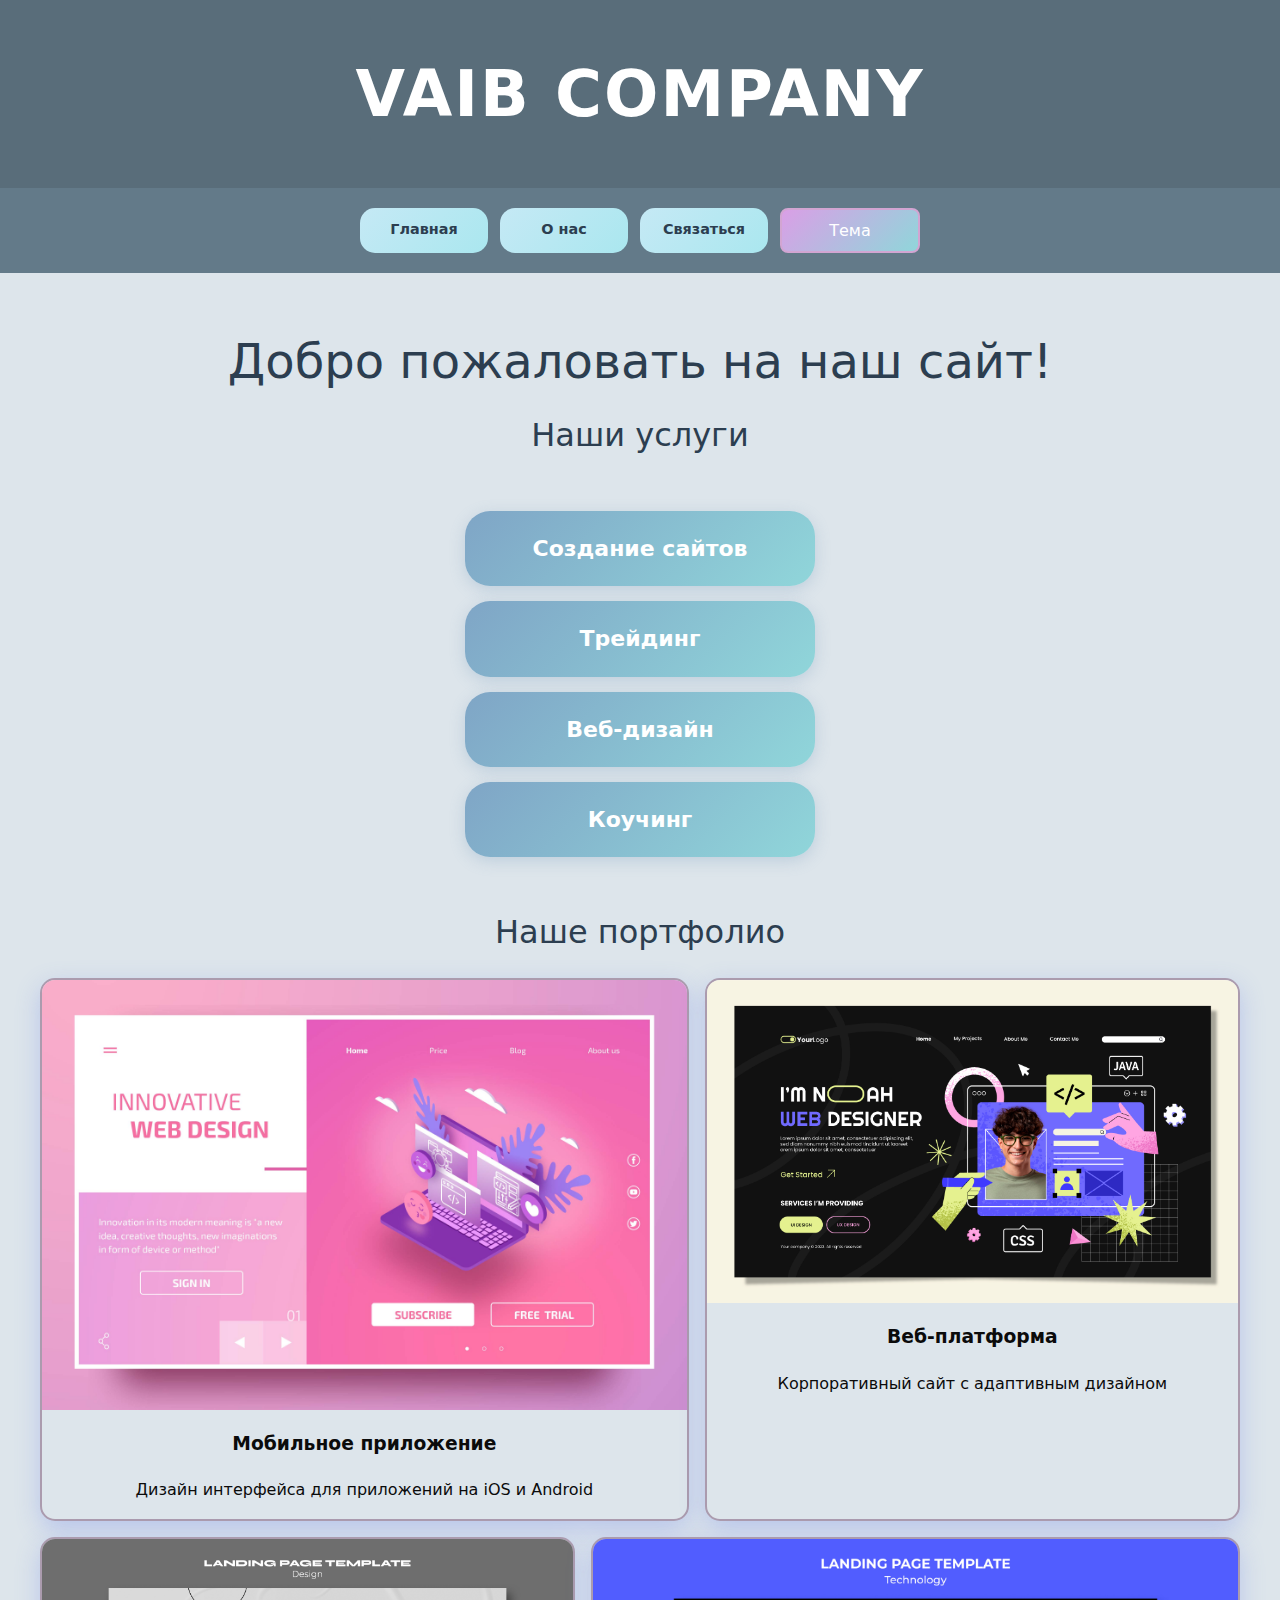
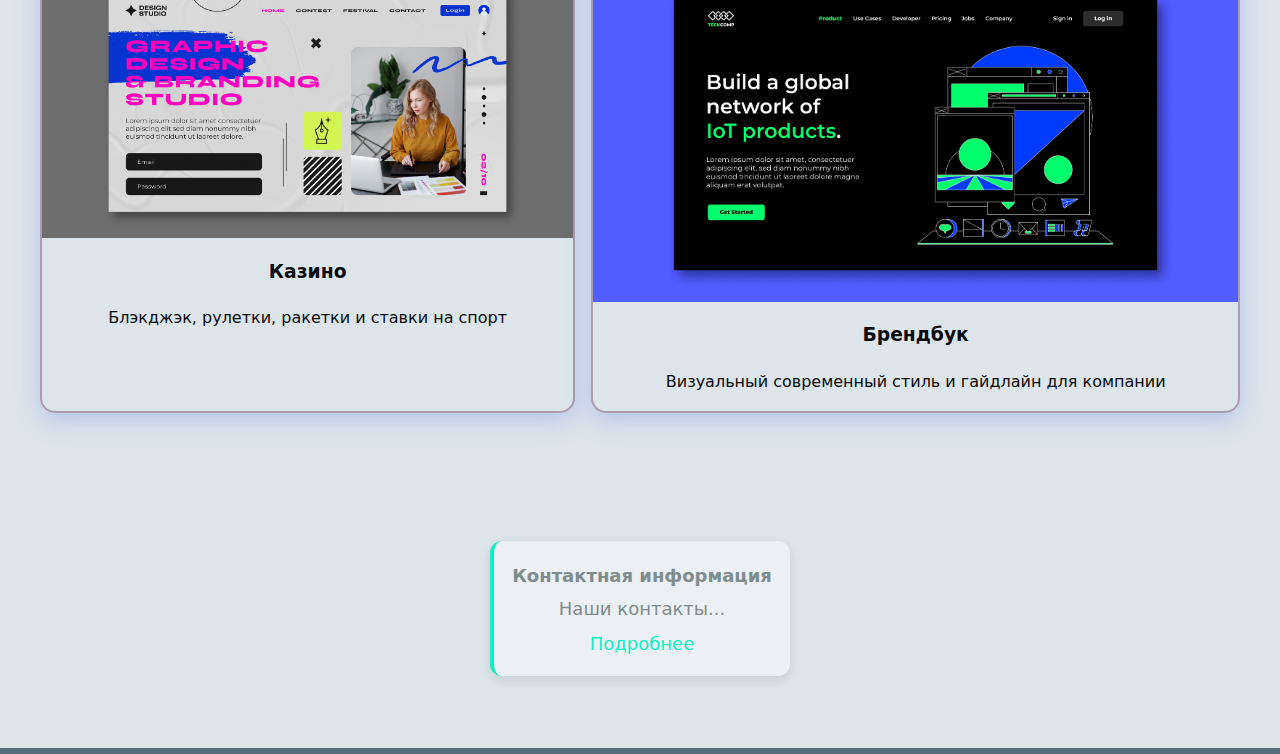
<file: index.html>
<!DOCTYPE html>
<html lang="ru">
<head>
<link rel="stylesheet" href="styles.css">
<link rel="stylesheet" href="media.css">
 <meta charset="UTF-8">
<meta name="viewport" content="width=device-width, initial-scale=1, viewport-fit=cover">
 <title>Главная - Название вашего сайта</title>
 <meta name="description" content="Краткое описание главной страницы вашего сайта">
 <link rel="icon" href="assets/favicon.ico" type="image/x-icon">
</head>
<body>
    <div class = "page-container">

        <a class="skip-link" href="#main">Перейти к основному содержимому</a>

        <header class="site-header">
            <h1>VAIB COMPANY</h1>
        </header>

        <nav class="site-nav" aria-label="Основная навигация">
            <ul class="site-nav__list">
                <li class="site-nav__item"><a class="site-nav__link" href="index.html">Главная</a></li>
                <li class="site-nav__item"><a class="site-nav__link" href="about.html">О нас</a></li>
                <li class="site-nav__item"><a class="site-nav__link site-nav__link--cta" href="#contacts">Связаться</a></li>
            </ul>
            <button aria-pressed="false" class="theme-toggle" type="button">Тема</button>
        </nav>
        
        <script>
            const KEY = 'theme', btn = document.querySelector('.theme-toggle');
            const prefersDark = matchMedia('(prefers-color-scheme: dark)').matches;
            if (localStorage.getItem(KEY) === 'dark' || (!localStorage.getItem(KEY) &&
                prefersDark)) {
                document.body.classList.add('theme-dark');
                btn?.setAttribute('aria-pressed', 'true');
            }
            btn?.addEventListener('click', () => {
                const isDark = document.body.classList.toggle('theme-dark');
                btn.setAttribute('aria-pressed', String(isDark));
                localStorage.setItem(KEY, isDark ? 'dark' : 'light');
            });
        </script>

        <main id = "content" class = "content">
            <article class = "profile-header">
                <h1 class = "profile-title">Добро пожаловать на наш сайт!</h1>
                <section id="services">
                    <h2 class = "profile-services">Наши услуги</h2>
                    <div class = "profile-grid">
                        <div class="skill-tag">Создание сайтов</div>
                        <div class="skill-tag">Трейдинг</div>
                        <div class="skill-tag">Веб-дизайн</div>
                        <div class="skill-tag">Коучинг</div>
                    </div>
                </section>
                <section id="portfolio">
                    <h2 class = "profile-works">Наше портфолио</h2>
                </section>
            </article>
            <div class="profile-photo-grid">
                <figure class="project-card project-card--span-2">
                    <img class="profile-photo"
                        alt="Проект: макет мобильного приложения"
                        loading="lazy"
                        sizes="(max-width: 700px) 92vw, (max-width: 1200px) 640px, 960px"
                        src="./example2.jpg"
                        srcset="./example3.jpg 640w, ./example4.jpg 960w, ./example1.jpg 1280w"
                        >

                    <div class="project-info">
                        <div class="text-wrap">
                            <h3>Мобильное приложение</h3>
                            <p>Дизайн интерфейса для приложений на iOS и Android</p>
                        </div>
                    </div>
                </figure>

                <figure class="project-card">
                    <img class="profile-photo"
                        alt="Проект: макет мобильного приложения"
                        loading="lazy"
                        sizes="(max-width: 700px) 92vw, (max-width: 1200px) 640px, 960px"
                        src="./example4.jpg"
                        srcset="./example4.jpg 640w, ./example1.jpg 960w, ./example2.jpg 1280w"
                        >

                    <div class="project-info">
                        <div class="text-wrap">
                            <h3>Веб-платформа</h3>
                            <p>Корпоративный сайт с адаптивным дизайном</p>
                        </div>

                    </div>
                </figure>

                <figure class="project-card">
                    <img class="profile-photo"
                        alt="Проект: макет мобильного приложения"
                        loading="lazy"
                        sizes="(max-width: 700px) 92vw, (max-width: 1200px) 640px, 960px"
                        src="./example2.jpg"
                        srcset="./example1.jpg 640w, ./example2.jpg 960w, ./example3.jpg 1280w"
                        >

                    <div class="project-info">
                        <div class="text-wrap">
                            <h3>Казино</h3>
                            <p>Блэкджэк, рулетки, ракетки и ставки на спорт</p>
                        </div>
                    </div>
                </figure>

                <figure class="project-card project-card--span-2">
                    <img class="profile-photo"
                        alt="Проект: макет мобильного приложения"
                        loading="lazy"
                        sizes="(max-width: 700px) 92vw, (max-width: 1200px) 640px, 960px"
                        src="./example2.jpg"
                        srcset="./example2.jpg 640w, ./example3.jpg 960w, ./example4.jpg 1280w"
                        >

                    <div class="project-info">
                        <div class="text-wrap">
                            <h3>Брендбук</h3>
                            <p>Визуальный современный стиль и гайдлайн для компании</p>
                        </div>
                    </div>
                </figure>
            </div>
            <nav class = "contacts-header" id="contacts">
                <h2 class = "contacts-info">Контактная информация</h2>
                <p class = "contacts-ours">Наши контакты...</p>
                <a class = "contacts-more" href="contacts.html" style = "text-decoration: none;">Подробнее</a>
            </nav>
        </main>

        <footer class = "basemnt-header">
            <p class = "basemnt-article">&copy; 2025 VAIB COMPANY. Все права защищены.</p>
            <p class = "basemnt-phone">Телефон: +7 (123) 456-78-90</p>
        </footer>

    </div>
</body>
</html>
</file>
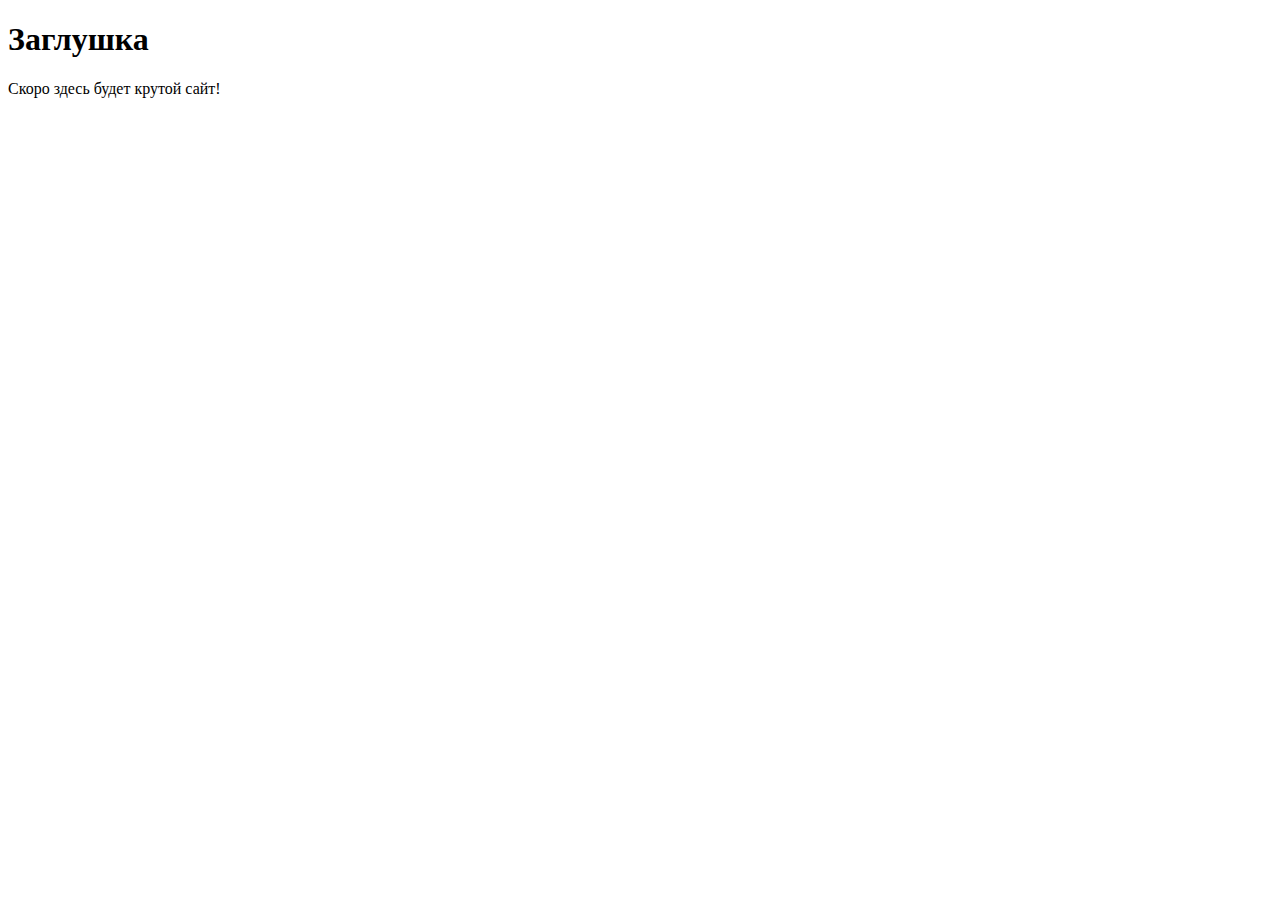
<file: src/index.html>
<!DOCTYPE html>
<html lang="ru">
<head>
    <meta charset="UTF-8">
    <!-- Важная мета-информация для корректного отображения на мобильных устройствах -->
    <meta name="viewport" content="width=device-width, initial-scale=1.0">
    <title>Мой первый проект</title>
    <!-- Подключение фавиконки -->
    <link rel="icon" href="../assets/favicon.ico" type="image/x-icon">
</head>
<body>
    <h1>Заглушка</h1>
    <p>Скоро здесь будет крутой сайт!</p>
</body>
</html>
</file>
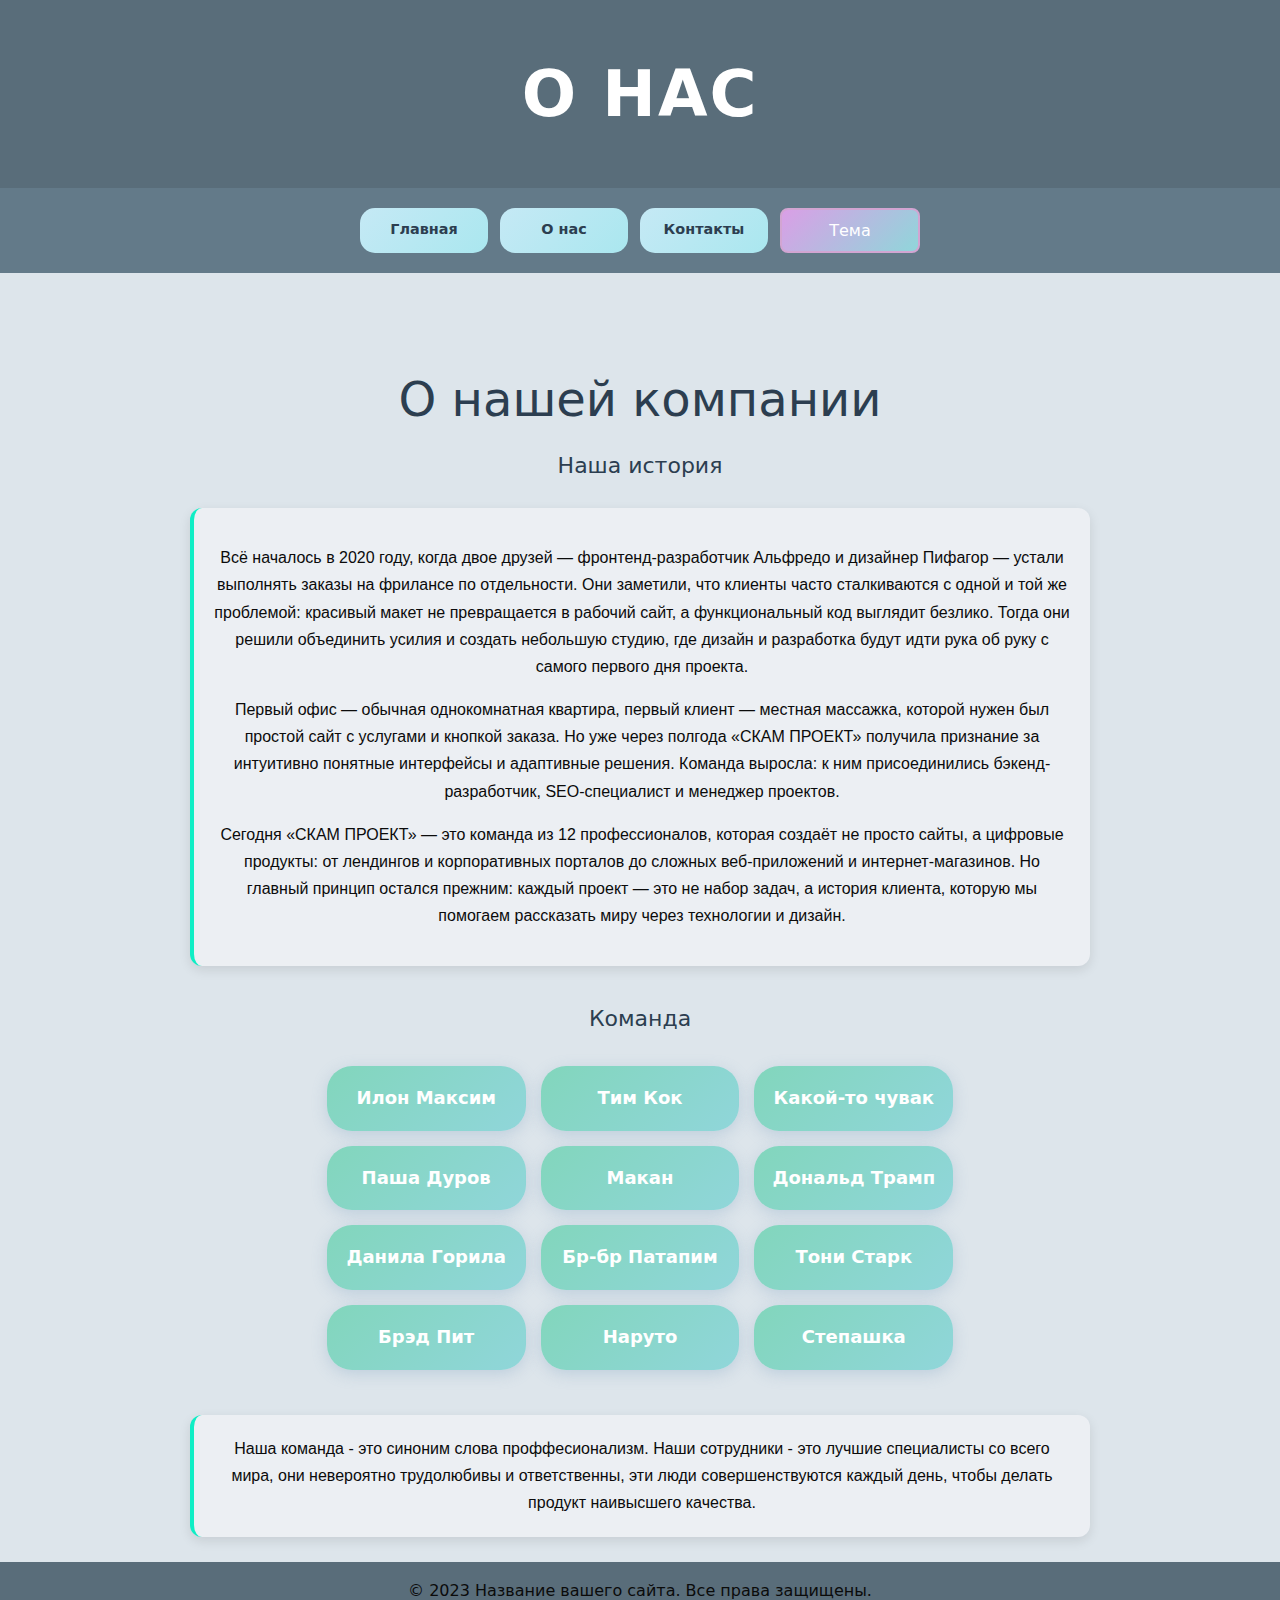
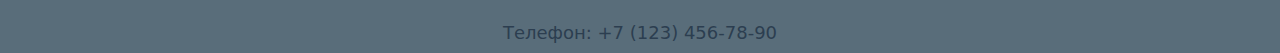
<file: about.html>
<!DOCTYPE html>
<html lang="ru">
    <head>
        <meta charset="UTF-8">
        <meta content="width=device-width, initial-scale=1.0" name="viewport">
        <title>Главная - Название вашего сайта</title>
        <meta content="Краткое описание главной страницы вашего сайта" name="description">
        <link href="assets/favicon.ico" rel="icon" type="image/x-icon">
        <title>Контакты</title>
        <meta content="Узнайте больше о нашей компании и истории" name="description">
        <link href="styles.css" rel="stylesheet">
        <script defer src="main.js" type="module"></script>
    </head>
<body>
  <div class = "page-container">
    <header class = "site-header">
      <h1>О НАС</h1>
    </header>
    <nav class = "site-nav">
      <ul class="site-nav__list">
        <li class="site-nav__item"><a class="site-nav__link" href="index.html">Главная</a></li>
        <li class="site-nav__item"><a class="site-nav__link" href="about.html">О нас</a></li>
        <li class="site-nav__item"><a class="site-nav__link" href="contacts.html">Контакты</a></li>
      </ul>
      <button aria-pressed="false" class="theme-toggle" type="button">Тема</button>
    </nav>

        <!-- Уникальное основное содержимое страницы -->
    <script>
        const KEY = 'theme', btn = document.querySelector('.theme-toggle');
        const prefersDark = matchMedia('(prefers-color-scheme: dark)').matches;
        // Автовыбор: системная тема или сохранённый выбор пользователя
        if (localStorage.getItem(KEY) === 'dark' || (!localStorage.getItem(KEY) &&
            prefersDark)) {
            document.body.classList.add('theme-dark');
            btn?.setAttribute('aria-pressed', 'true');
        }
        // Переключение по кнопке с сохранением в localStorage
        btn?.addEventListener('click', () => {
            const isDark = document.body.classList.toggle('theme-dark');
            btn.setAttribute('aria-pressed', String(isDark));
            localStorage.setItem(KEY, isDark ? 'dark' : 'light');
        });
    </script>

    <main>
      <div class = "about-header">
        <h1 class = "profile-title">О нашей компании</h1>
        <section calss = "about-section">
          <h2 class = "about-history">Наша история</h2>
          <div class = "about-text">
            <p>Всё началось в 2020 году, когда двое друзей — фронтенд-разработчик Альфредо и дизайнер Пифагор — устали выполнять заказы на фрилансе по отдельности. Они заметили, что клиенты часто сталкиваются с одной и той же проблемой: красивый макет не превращается в рабочий сайт, а функциональный код выглядит безлико. Тогда они решили объединить усилия и создать небольшую студию, где дизайн и разработка будут идти рука об руку с самого первого дня проекта.</p>
            <p>Первый офис — обычная однокомнатная квартира, первый клиент — местная массажка, которой нужен был простой сайт с услугами и кнопкой заказа. Но уже через полгода «СКАМ ПРОЕКТ» получила признание за интуитивно понятные интерфейсы и адаптивные решения. Команда выросла: к ним присоединились бэкенд-разработчик, SEO-специалист и менеджер проектов.</p>
            <p>Сегодня «СКАМ ПРОЕКТ» — это команда из 12 профессионалов, которая создаёт не просто сайты, а цифровые продукты: от лендингов и корпоративных порталов до сложных веб-приложений и интернет-магазинов. Но главный принцип остался прежним: каждый проект — это не набор задач, а история клиента, которую мы помогаем рассказать миру через технологии и дизайн.</p>
          </div>
        </section>
        <section class = "about-section">
          <h2 class = "about-team">Команда</h2>
          <div class = "about-grid">
            <div class="creator-tag">Илон Максим</div>
            <div class="creator-tag">Тим Кок</div>
            <div class="creator-tag">Какой-то чувак</div>
            <div class="creator-tag">Паша Дуров</div>
            <div class="creator-tag">Макан</div>
            <div class="creator-tag">Дональд Трамп</div>
            <div class="creator-tag">Данила Горила</div>
            <div class="creator-tag">Бр-бр Патапим</div>
            <div class="creator-tag">Тони Старк</div>
            <div class="creator-tag">Брэд Пит</div>
            <div class="creator-tag">Наруто</div>
            <div class="creator-tag">Степашка</div>
            
          </div>
          <p class = "about-text">Наша команда - это синоним слова проффесионализм. Наши сотрудники - это лучшие специалисты со всего мира, они невероятно трудолюбивы и ответственны, эти люди совершенствуются каждый день, чтобы делать продукт наивысшего качества.</p>
        </section>
      </div>
    </main>

    <footer class = "basemnt-header">
      <p class = "baemnt-article">&copy; 2023 Название вашего сайта. Все права защищены.</p>
            <p class = "basemnt-phone">Телефон: +7 (123) 456-78-90</p>
    </footer>


  </div>
</body>
</html>
</file>
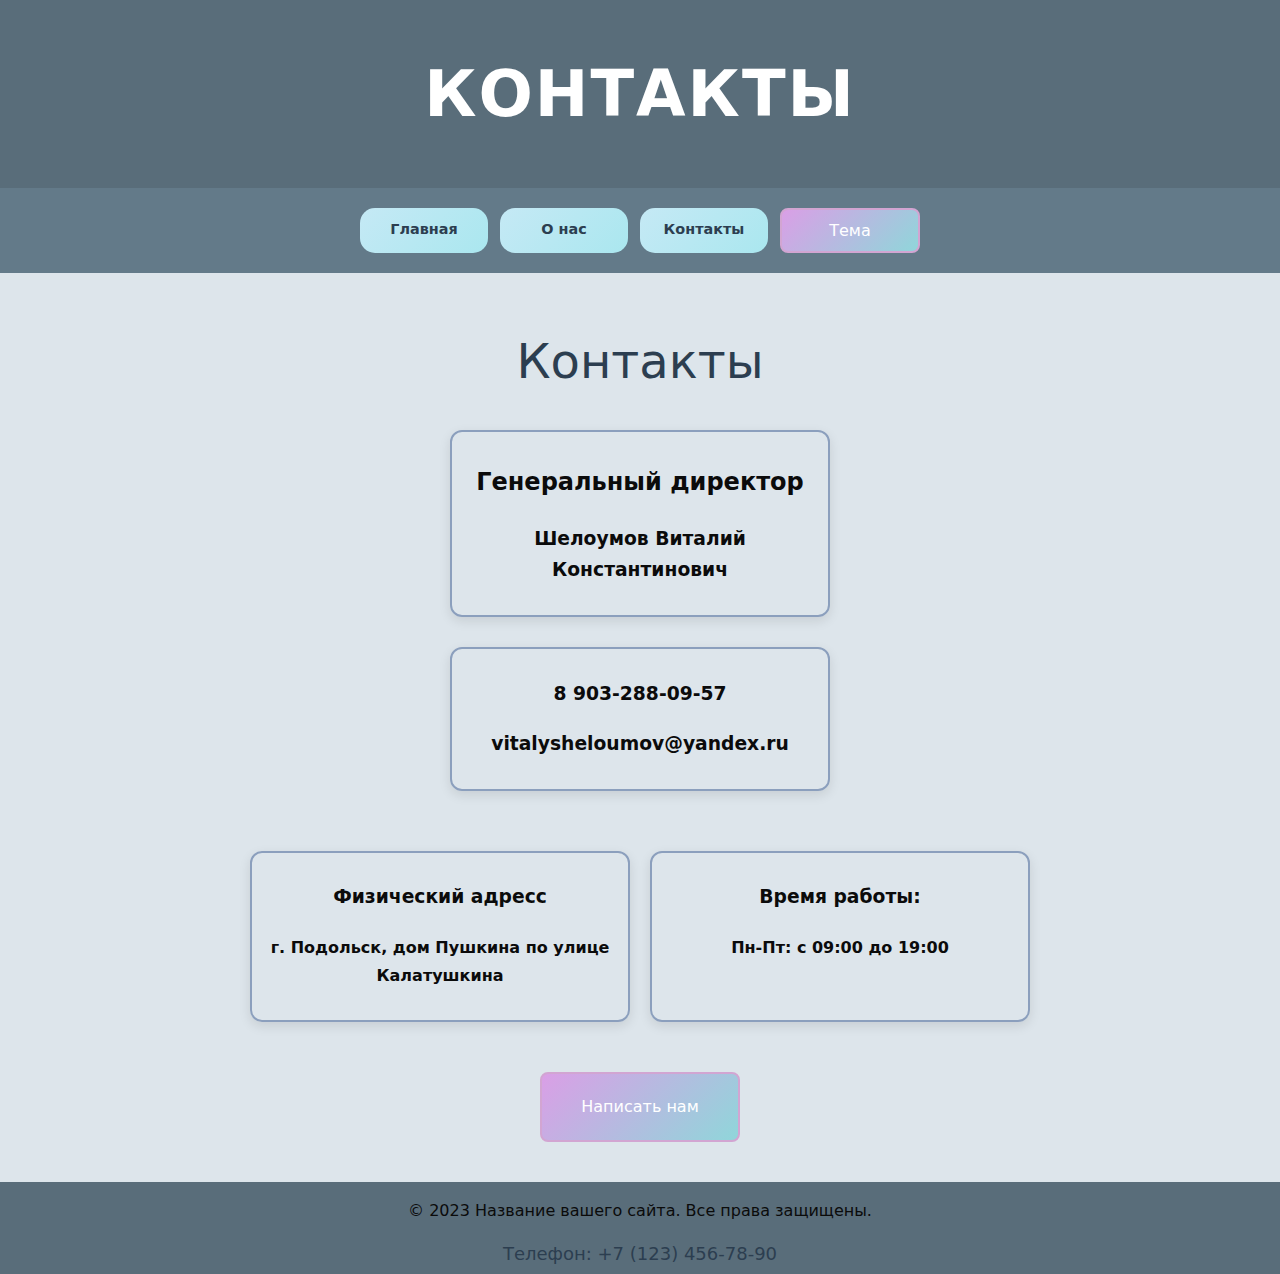
<file: contacts.html>
<!DOCTYPE html>
<html lang="ru">
  <head>
    <meta charset="UTF-8">
    <meta content="width=device-width, initial-scale=1.0" name="viewport">
    <title>Главная - Название вашего сайта</title>
    <meta content="Краткое описание главной страницы вашего сайта" name="description">
    <link href="assets/favicon.ico" rel="icon" type="image/x-icon">
    <title>Контакты</title>
    <meta content="Узнайте больше о нашей компании и истории" name="description">
    <link href="styles.css" rel="stylesheet">
    <script defer src="main.js"></script>
  </head>
<body>
  <div class = "page-container">
    <header class = "site-header">
      <h1>КОНТАКТЫ</h1>
    </header>
    <nav class = "site-nav">
      <ul class="site-nav__list">
        <li class="site-nav__item"><a class="site-nav__link" href="index.html">Главная</a></li>
        <li class="site-nav__item"><a class="site-nav__link" href="about.html">О нас</a></li>
        <li class="site-nav__item"><a class="site-nav__link" href="contacts.html">Контакты</a></li>
      </ul>
      <button aria-pressed="false" class="theme-toggle" type="button">Тема</button>
    </nav>
    <script>
        const KEY = 'theme', btn = document.querySelector('.theme-toggle');
        const prefersDark = matchMedia('(prefers-color-scheme: dark)').matches;
        // Автовыбор: системная тема или сохранённый выбор пользователя
        if (localStorage.getItem(KEY) === 'dark' || (!localStorage.getItem(KEY) &&
            prefersDark)) {
            document.body.classList.add('theme-dark');
            btn?.setAttribute('aria-pressed', 'true');
        }
        // Переключение по кнопке с сохранением в localStorage
        btn?.addEventListener('click', () => {
            const isDark = document.body.classList.toggle('theme-dark');
            btn.setAttribute('aria-pressed', String(isDark));
            localStorage.setItem(KEY, isDark ? 'dark' : 'light');
        });
    </script>
    <main class = "content-3">
      <article class = "profile-header">
        <h1 class = "profile-title">Контакты</h1>
        <section>
          <div class = "about-text-director">
            <h2>Генеральный директор</h2>
            <h3>Шелоумов Виталий Константинович</h3>
          </div>
        <div class = "about-text-director">
          <h3>8 903-288-09-57</h3>
          <h3>vitalysheloumov@yandex.ru</h3>
        </div>
        </section>
        <section>
          <div class = "about-group">
            <div class = "about-text-director">
              <h3>Физический адресс</h3>
              <h4> г. Подольск, дом Пушкина по улице Калатушкина</h4>
            </div>
            <div class = "about-text-director">
              <h3> Время работы:</h3>
              <h4>Пн-Пт: с 09:00 до 19:00</h4>
            </div>
          </div>
        </section>
      </article>
      <button class = "open-button" id="openDialog" type="button">Написать нам</button>
    </main>

 <dialog aria-labelledby="dialogTitle" id="contactDialog">

  <div class = "modal-header">
    <h2 id="dialogTitle">Обратная связь</h2>
  </div>

  <div class = "modal-content">
   <form id="contactForm" method="dialog" novalidate>
    <div class = "form-group">
      <label for="name">Имя</label>
      <input autocomplete="given-name" id="name" minlength="2" name="name" required placeholder="Введите ваше имя">
    </div>
    <div class = "form-group">
     <label for="email">E-mail</label>
     <input autocomplete="email" id="email" name="email" required placeholder="example@mail.ru">
    </div>
    <div class = "form-group">
     <label for="phone">Телефон</label>
     <input aria-describedby="phoneHelp" autocomplete="tel" id="phone" inputmode="tel"
            name="phone"
            pattern="^\+7 \(\d{3}\) \d{3}-\d{2}-\d{2}$" placeholder="+7 (___) ___-__-__"
            required type="tel">
            <div class = "form-group">
              <small id="phoneHelp">Формат: +7 (900) 000-00-00</small>
             </div>
             <div class = "form-group">
              <label for="date">Дата</label>
              <input id="date" name="date" type="date">
             </div>
             <div class = "form-group">
              <label for="topic">Тема</label>
              <select id="topic" name="topic" required>
                <option value="">Выберите тему</option>
                <option>Вопрос</option>
                <option>Заказ</option>
              </select>
              <div class = "form-group">
               <label for="message">Сообщение</label>
               <textarea id="message" name="message" required placeholder="Опишите вашу проблему или вопрос..."></textarea>
              </div>
              <div class="form-actions">
                <button id="closeDialog" type="button">Закрыть</button>
                <button type="submit">Отправить</button>
              </div>
   </form>
  </div>
 </dialog>
 <footer class = "basemnt-header">
  <p class = "baemnt-article">&copy; 2023 Название вашего сайта. Все права защищены.</p>
  <p class = "basemnt-phone">Телефон: +7 (123) 456-78-90</p>
</footer>
</div>
</body>
</html>
</file>
<file: styles.css>
.page-container {
    max-width: 100%;
    margin: 0 auto;
    background: var(--color-page);
    min-height: 100vh;
    box-shadow: 0 0 30px rgba(0,0,0,0.1);
    display: grid;
    grid-template-rows: auto auto 1fr auto;
    /* grid-template-areas:
        "header"
        "nav"
        "main"
        "footer"; */
}
.site-header {
    background: var(--color-header-bg);
    color: white;
    text-align: center;
    padding: 0;
    font-size: 32px;
    font-weight: 300;
    letter-spacing: 2px;
    grid-area: header;
}
.nav {
    position: sticky;
    top: 0;
    left: 0;
    width: 100%;
    background: #2c3e50;
    padding: 20px 0;
    z-index: 1000; 
}
.site-nav{
    background: var(--color-header-items);
    display: flex;
    justify-content: center;
    gap: 0.75rem;
    position: sticky;
    top: 0;
    left: 0;
    width: 100%;
    padding: 20px 0;
    z-index: 1000; 
}
.site-nav__list {
    list-style: none;
    margin: 0;
    padding: 0;
    display: flex;
    justify-content: center;
    gap: 0.75rem;
    flex-wrap: wrap;
}
.site-nav__item {
    background: var(--color-items);
    border-radius: 15px;
    margin: 0;
    flex: 1;
    justify-items: center;
    justify-content: center;
    display: flex;
    width: 8rem;
    max-width: 10rem;
}
.site-nav__item:hover {
    background: var(--color-items-hover);
}
.site-nav__link {
    color: var(--color-about);
    text-decoration: none;
    font-weight: 600;
    font-size: clamp(0.75rem, 2.8vw, 0.9rem);
    text-align: center;
    padding: 0.8rem;
    display: block;
    width: 100%;
    box-sizing: border-box;
    white-space: nowrap;
    overflow-wrap: break-word;
    line-height: 1.2;
}
main.content {
    justify-items: center;
    padding: 40px;
    max-width: 1500px;
    margin: 0 auto;
    grid-area: main;
}
.profile-header {
    text-align: center;
    margin-bottom: 20px;
    flex-direction: column;
    gap: 10px;
}
.profile-title {
    font-size: 48px;
    color: var(--color-about);
    margin: 10px;
    font-weight: 300;
}
.profile-services{
    font-size: 32px;
    color: var(--color-about);
    margin: 10px 0;
    font-weight: 500;
}

.profile-description{
    font-size: 24px;
    color: #7f8c8d;
    margin: 5px 0;
}

.profile-connect{
    font-size: 12px;
    color: #d7d7d7;
    margin: 5px 0;
}

.profile-works{
    font-size: 32px;
    color: var(--color-about);
    margin: 10px 0;
    font-weight: 500;
    margin-bottom: 10px;
}

.profile-photo-grid {
    display: grid;
    grid-template-columns: 1fr 1fr;
    justify-items: center;
    gap: 1rem;
    margin-bottom: 5.5rem;
}
.project-card {
    background: var(--color-page);
    border-radius: 15px;
    border: 2px solid #ab9bae;
    box-shadow: 0 8px 25px rgba(102, 126, 234, 0.3);
    overflow: hidden;
    transition: transform 0.3s ease, box-shadow 0.3s ease;
    display: flex;
    flex-direction: column;
    margin: 0;

}
.project-info{
    text-align: center  ;
    flex: 0 0 40%;
}
.profile-photo {
    width: auto;
    flex: 1;
    height: 100%;
}
.profile-photo:hover{
    transform: scale(1);
}
.project-card:hover {
    transform: translateY(-4px);
    box-shadow: 0 8px 20px rgba(0, 0, 0, 0.12);
}
.profile-grid{
    display: grid;
    grid-template-columns: repeat(auto-fit, minmax(18rem, 1fr));
    justify-items: center;  
    gap: 15px;
    margin: 50px;
    grid-template-columns: 1fr;
}
.skill-tag {
    background: var(--color-skills);
    color: white;
    padding: 1.25rem;
    border-radius: 25px;
    font-weight: 600;
    font-size: clamp(1rem, 3vw, 1.375rem); /* 16–22px */
    box-shadow: 0 4px 15px rgba(118, 156, 190, 0.3);
    transition: all 0.3s ease;
    text-align: center;
    width: 100%; /* вместо фиксированной ширины */
    max-width: 350px; /* можно оставить как ограничение на десктопе */
    margin-inline: auto; /* центрирование */
}
.skill-tag:hover {
    transform: translateY(-3px);
    box-shadow: 0 6px 20px rgba(79, 172, 254, 0.4);
}
.contacts-header {
    width: 100%;
    max-width: 300px;
    margin: 2rem auto;
    margin-top: 8rem;
    padding: 1rem;
    background: var(--color-card-bg);
    border-left: 4px solid var(--color-border);
    border-radius: 12px;
    box-shadow: 0 4px 12px rgba(0, 0, 0, 0.1);
    text-align: center;
}
.contacts-info{
    font-size: 18px;
    color: #7f8c8d;
    margin: 5px 0;
}
.contacts-ours{
    font-size: 18px;
    color: #7f8c8d;
    margin: 5px 0;
}
.contacts-more{
    text-decoration: none;
    font-size: 18px;
    color: var(--color-border);
    text-align: center;
    padding: 5px 8px;
    line-height: 1.7;
}
.basemnt-header{
    background: rgb(99, 122, 137);
    text-align: center;
}
.basemnt-article{
    font-size: 18px;
    color: var(--color-about);
    margin: 5px 0;
}
.basemnt-phone{
    font-size: 18px;
    color: var(--color-about);
    margin: 5px 0;
}
.footer {
    background: rgb(208, 212, 215);
    color: white;
    text-align: center;
    padding: 30px;
    grid-area: footer;
}

.about-header{
    text-align: center;
    margin-top: 5.5rem; 
}

.about-company{
    font-size: 26px;
    color: var(--color-about);
    margin: 15px 0;
    font-weight: 500;
}

.about-section{
    display: grid;
    justify-items: center;
    text-align: center;
    margin-top: 20px; 
}

.about-grid {
    display: grid;
    grid-template-columns: 1fr 1fr 1fr;
    gap: 15px;
    margin: 20px 0;
    align-items: center;
  }

.about-history{
    font-size: 22px;
    color: var(--color-about);
    margin: 10px 0;
    font-weight: 500;
}

.about-text{
    max-width: 900px;
    margin: 25px auto;
    padding: 20px;
    border-radius: 12px;
    box-shadow: 0 4px 12px rgba(0, 0, 0, 0.1);
    font-family: 'Segoe UI', Tahoma, Geneva, Verdana, sans-serif;
    line-height: 1.7;
    background: var(--color-card-bg);
    border-left: 4px solid var(--color-border);
}

.about-text-director{
    max-width: 380px;
    min-width: 380px;
    margin: 30px auto;
    padding: 10px;
    border: 2px solid #8b9fbd;
    border-radius: 12px;
    box-shadow: 0 4px 12px rgba(0, 0, 0, 0.1);
    line-height: 1.7;
    color: #333;
}

main.content-3 {
    display: grid;
    justify-items: center;
    padding: 40px;
    max-width: 900px;
    margin: 0 auto;
    grid-area: main;
}

.about-team{
    font-size: 22px;
    color: var(--color-about);
    margin: 10px 0;
    font-weight: 500;
    gap: 10px
}

.about-group{
    display: grid;
    grid-template-columns: 1fr 1fr; 
    max-width: 1100px;
    gap: 20px;
}

.creator-tag{  
    background: var(--color-creators);
    color: white;
    max-width: 280px;
    padding: 18px;
    border-radius: 25px;
    font-weight: 600;
    font-size: 18px;
    box-shadow: 0 4px 15px rgba(118, 156, 190, 0.3);
    transition: all 0.3s ease;
}
.creator-tag:hover {
    transform: translateY(-3px);
    box-shadow: 0 6px 20px rgba(79, 172, 254, 0.4);
}
.open-button{
    background: linear-gradient(135deg, #da9fe6 0%, #90d6da 100%);
    min-width: 200px;
    min-height: 70px;
    color: #fff; 
    cursor: pointer;
}
.open-button:hover { 
    filter: brightness(0.95); 
    transform: translateY(-1px);
}
dialog { 
    padding: 1.25rem; 
    border: none; 
    border-radius: 12px; 
    box-shadow: 0 10px 30px rgba(0, 0, 0, 0.3);
    animation: slideIn 0.3s ease;
    max-width: 500px;
    width: 90vw;
    max-height: 90vh;
    overflow-y: auto;
} 
dialog::backdrop {
    background: rgba(0, 0, 0, 0.6);
    animation: fadeIn 0.3s ease;
}
.form-actions { 
    display:flex; gap:.5rem; margin-top:1rem;
}
* { 
    box-sizing: border-box; 
}
html, body { 
    margin: 0; 
    padding: 0; 
}
body { 
    background-color: #9a9c9f;
    font-family: system-ui, -apple-system, "Segoe UI", Roboto, Arial, sans-serif; line-height: 1.5; 
}
label { 
    display: block; 
    margin: 0.5rem 0 0.25rem; 
} 
input, select, textarea, button {
    width: 100%;
    max-width: 480px; 
    padding: .5rem .6rem; 
    border: 1px solid #c8c8c8; 
    border-radius: 8px; 
    background: #fff;
}

button, [type="submit"], [type="button"] {
    background: linear-gradient(135deg, #da9fe6 0%, #90d6da 100%);
    max-width: 140px;
    max-height: 45px;
    color: var(--color-bt);
    border: 2px solid #d2a5d2;
    cursor: pointer;
    text-align: center;

    /* 🎯 Центрирование текста по вертикали и горизонтали */
    display: flex;
    align-items: center;
    justify-content: center;

    /* Дополнительно: уберите padding, если он мешает */
    padding: 1rem; /* или оставьте небольшой padding, если нужно */
    font-size: 1rem; /* подстройте, если текст слишком большой/маленький */
    line-height: 1; /* чтобы не было лишнего пространства */
    white-space: nowrap; /* чтобы текст не переносился */
}

:where(input, select, textarea, button):focus-visible {
    outline: 2px solid #9e0ee0; outline-offset: 2px; 
}

:where(a,button,input,select,textarea):focus-visible{
    outline:2px solid var(--color-primary);
    outline-offset:2px; 
}

button:hover { 
    filter: brightness(0.95); 
}

:disabled, [aria-disabled="true"] { 
    opacity: .6; 
    cursor: not-allowed; 
}

[aria-invalid="true"] { 
    border-color: #b00020; 
}

:root{
    /* Палитра */
    --color-skills: linear-gradient(135deg, #7fa5c6 0%, #90d6da 100%);
    --color-creators:linear-gradient(135deg, #82d6bc 0%, #90d6da 100%);
    --color-items: linear-gradient(135deg, #c5e9f5 0%, #aae7ef 100%);
    --color-items-hover: linear-gradient(135deg, #e9f9ff 0%, #caf6fc 100%);
    --color-border:#0feec5; 
    --color-about: #2c3e50;
    --color-bt: #ffffff; 
    --color-bg:#c9e6ff; 
    --color-page: #dde5eb; 
    --color-fg:#0b0b0b; 
    --color-muted:#666; 
    --color-header-bg: #596d7a;
    --color-card-bg: #eceff3; 
    --color-header-items: #637a89;
    color-scheme: light;
    /* Типографика и размеры */
    --font-body:system-ui,-apple-system,"Segoe UI",Roboto,Arial,sans-serif; 
    --space-1:4px; 
    --space-2:8px; 
    --space-3:16px; 
    --space-4:24px; 
    --space-5:40px;
    /* Скругления и тени */
    --radius:12px;
    --shadow:0 1px 2px rgba(0,0,0,.08), 0 8px 24px rgba(0,0,0,.08);
    
}

body{
    background:var(--color-bg); 
    color:var(--color-fg); 
    font-family:var(--font-body); 
    line-height:1.5;

}

body.theme-dark {
    --color-skills: linear-gradient(135deg, #9051ae 0%, #cb58c1 100%);
    --color-creators:linear-gradient(135deg, #9385dd 0%, #e295e9 100%);
    --color-items: linear-gradient(135deg, #674892 0%, #9461c0 100%);
    --color-items-hover: linear-gradient(135deg, #5a3f80 0%, #8557ae 100%);
    --color-border:#b33fd6; 
    --color-about: #ffffff;
    --color-mmm: #ffffff; 
    --color-bg: #020202;
    --color-page: #222222;
    --color-fg: #f0f0f0;
    --color-muted: #aaa;
    --color-primary: #6aa2ff;
    --color-header-bg: #3f566f;
    --color-header-items: #394f66;
    --color-card-bg: #2a2a2a;
}

body.theme-dark #contactDialog {
    background: var(--color-card-bg);
    color: var(--color-fg);
    border: 1px solid var(--color-muted);
  }
#contactDialog{
        background: var(--color-card-bg);
}

/* :where(...) не добавляет специфичности — проще переопределять позже */
:where(a,button,input,select,textarea):focus-visible {
    outline: 2px solid var(--color-primary);
    outline-offset: 2px;
}

/* Недоступные элементы визуально «приглушаем» */
:disabled, [aria-disabled="true"] {
    opacity: .6;
    cursor: not-allowed;
}

html {
    scroll-behavior: smooth;
}
:target {
    outline: 2px dashed var(--color-primary);
    outline-offset: 4px;
} 
*{ 
    box-sizing:border-box; 
} 

html,body{ 
    margin:0; 
    padding:0; 
}

.container{ 
    width:min(100% - 2*var(--space-4), 1120px); 
    margin-inline:auto; 
}
.section{ 
    padding-block:var(--space-5); 
}

.section__title{ 
    margin:0 0 var(--space-3); 
}
* {
     box-sizing:border-box; } html,body{ margin:0; padding:0; 
} 
button, input, select, textarea {
    font: inherit;
    color: inherit;
}
img, video {
    max-width: 100%;
    height: auto;
    display: block;
}
.hero {
    background: linear-gradient(to top, rgba(0,0,0,.55), rgba(0,0,0,.15)), url("./images.jpeg") center/cover no-repeat;
    color: #fff;
    padding: clamp(2rem, 8vw, 6rem) 1rem;
    border-radius: var(--radius);
    width: 100%;
    max-width: 640px;
    margin: 0 auto;
}
.media {
    aspect-ratio: 16 / 9;
    width: 100%;
    max-width: 640px;
    margin-inline: auto;
}
.media iframe,
.media video {
    width: 100%;
    height: 100%;
    border: 0;
    border-radius: var(--radius);
}
main.content,
main.content-3 {
    color: var(--color-fg);
}
.basemnt-header,
.footer {
    background: var(--color-header-bg);
    color: var(--color-fg);
}

.about-text,
.about-text-director,
.mmm {
    color: var(--color-fg);
}
.modal-header {
    color: white;
    background: var(--color-card-bg);
    padding: 1rem;
    border-radius: 12px 12px 0 0;
    margin: 0;
}
.modal-header h2 {
    margin: 0;
    color: var(--color-about);
    font-size: 1.5rem;
}
.modal-content {
    padding: 2rem;
}
.form-group {
    margin-bottom: 1.5rem;
}
#phoneHelp{
    color: var(--color-about);
}
.form-group label {
    display: block;
    margin-bottom: 0.5rem;
    font-weight: 600;
    color: var(--color-about);
}
.form-group input,
.form-group select,
.form-group textarea {
    width: 100%;
    padding: 0.75rem;
    border: 2px solid #e9ecef;
    border-radius: 6px;
    font-size: 1rem;
    transition: border-color 0.3s ease;
    box-sizing: border-box;
}
.form-group input:focus,
.form-group select:focus,
.form-group textarea:focus {
    outline: none;
    border-color: #b948d5;
}
.form-group textarea {
    min-height: 100px;
    resize: vertical;
}
.card-link {
    transition: transform 0.25s ease, box-shadow 0.25s ease;
    position: relative;
    z-index: 0;
  }
  .card-link:hover {
    transform: scale(1.03);
    z-index: 2;
    box-shadow: 0 10px 25px rgba(0, 0, 0, 0.15);
  }
  
  /* Чтобы карточка не "прыгала" при наведении */
  .card {
    transition: none;
  }
:root { color-scheme: light dark; }
html, body { height: 100%; }
body {
    font: 16px/1.6 system-ui, -apple-system, "Segoe UI", Roboto, Arial, sans-serif;
    color: #0b1020;
}
.page-container {
    min-height: 100vh;
    min-height: 100svh; 
    min-height: 100dvh; 
    display: flex; 
    flex-direction: column;
}
main { flex: 1; }
.skip-link{
    position: absolute; 
    inset-inline-start: 1rem; 
    inset-block-start: -100%; 
    z-index: 10000;
    padding: .5rem .75rem; 
    background: #727272;
    color: #ffffff; 
    border-radius: .5rem; 
    text-decoration: none;
}
.skip-link:focus,
.skip-link:focus-visible { inset-block-start: 1rem; }
:focus-visible { 
    outline: 3px solid #e249db; 
    outline-offset: 2px; 
} 
a, button, input, textarea { outline-offset: 2px; }
/* .nav{
    position: sticky;
    top: 0;
    padding-block-start: calc(.75rem + env(safe-area-inset-top)); 
    padding-block-end: .75rem;
    padding-inline-start: calc(var(--space-md, 1rem) + env(safe-area-inset-left)); 
    padding-inline-end:calc(var(--space-md, 1rem) + env(safe-area-inset-right));
    background: #2563eb;
    color: #fff;
    z-index: 100;
    isolation: isolate;
    box-shadow: 0 1px 3px rgba(0,0,0,.1);
} */
</file>
<file: media.css>
@media (min-width: 769px) and (max-width: 1024px) {

    .profile-photo-grid {
        grid-template-columns: repeat(2, 1fr);
        grid-auto-rows: minmax(280px, auto);
    }
        .project-card {
        width: 100%;
    }
    .project-card--span-2 {
        grid-column: span 2;
    }
    .profile-photo{
        height: auto;
    }
    .profile-photo-grid > :nth-child(1) {
        grid-column: span 2;
    }
        .profile-photo-grid > :nth-child(4) {
        grid-column: span 2;
    }

    .profile-photo-grid > :nth-child(3),
    .profile-photo-grid > :nth-child(2) {
        grid-column: span 1;
    }
    .site-header h1 {
        font-size: 2.2rem;
    }
    .profile-title{
        margin: 0;
        font-size: 1.7rem;
    }
    .profile-services{
        margin: 0;
        font-size: 1.7rem;
    }
    .profile-works{
        margin: 0;
        font-size: 1.7rem;
    }
}


@media (max-width: 730px) {
    .site-nav {
        padding: 1rem;
        flex-direction: row;
        align-items: center;
    }
    .site-nav__list {
        flex-direction: row;
        gap: 10px;
    }
    .site-nav__item {
        width: 100%;
        max-width: 5.5rem;
        max-height: 2.3rem;
    }
    .site-nav__link {
        font-size: 0.7rem;
        word-break: break-all;
    }
    .skill-tag{
        max-width: 200px;
    }
    .theme-toggle{
        max-width: 5.4rem;
        max-height: 2.3rem;
        font-size: 0.9rem;
    }
    .site-header h1 {
        font-size: 2rem;
    }
    .profile-title{
        margin: 0;
        font-size: 1.5rem;
    }
    .profile-services{
        margin: 0;
        font-size: 1.5rem;
    }
    .profile-works{
        margin: 0;
        font-size: 1.5rem;
    }
    .profile-grid {
        grid-template-columns: 1fr;
    }
    .profile-photo-grid {
        grid-template-columns: 1fr;
    }
    .about-grid {
        grid-template-columns: 1fr 1fr;
    }
    main.content {
        padding: 20px;
    } 
  .about-text-director {
    min-width: auto;
    max-width: 100%;
    margin: 20px auto;
    }
}

@media (min-width: 1025px) {
    .profile-photo-grid {
        grid-template-columns: 1.1fr 0.2fr 1.1fr;
    }
    .project-card {
        width: 100%;
        height: auto;
    }
    .profile-photo-grid > :nth-child(1) {
        grid-column: span 2;
    }
    .profile-photo-grid > :nth-child(2) {
        grid-column: span 1;
    }
    .profile-photo-grid > :nth-child(3) {
        grid-column: span 1;
    }
    .profile-photo-grid > :nth-child(4) {
        grid-column: span 2;
    }
}

@media (pointer: coarse){
    a, .nav__link { min-height: 44px; padding: .75rem 1rem; } 
}
</file>
